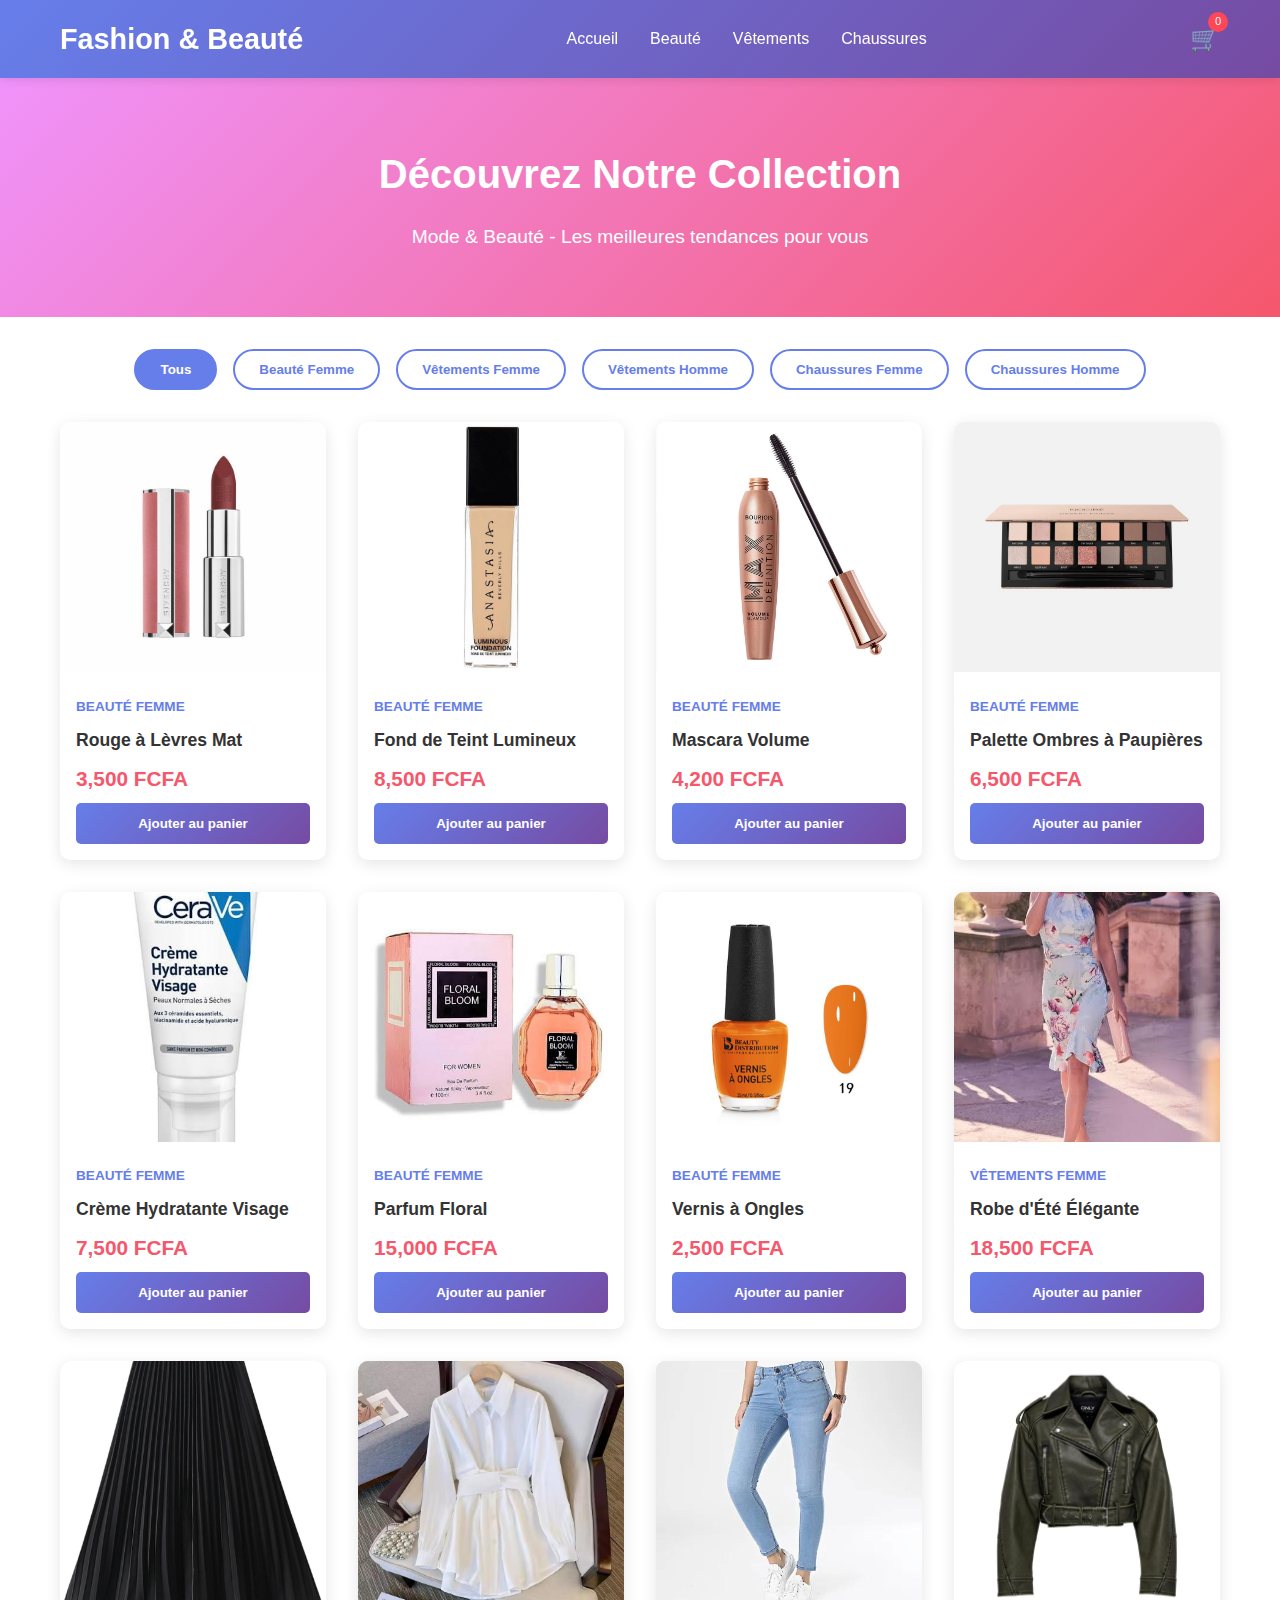
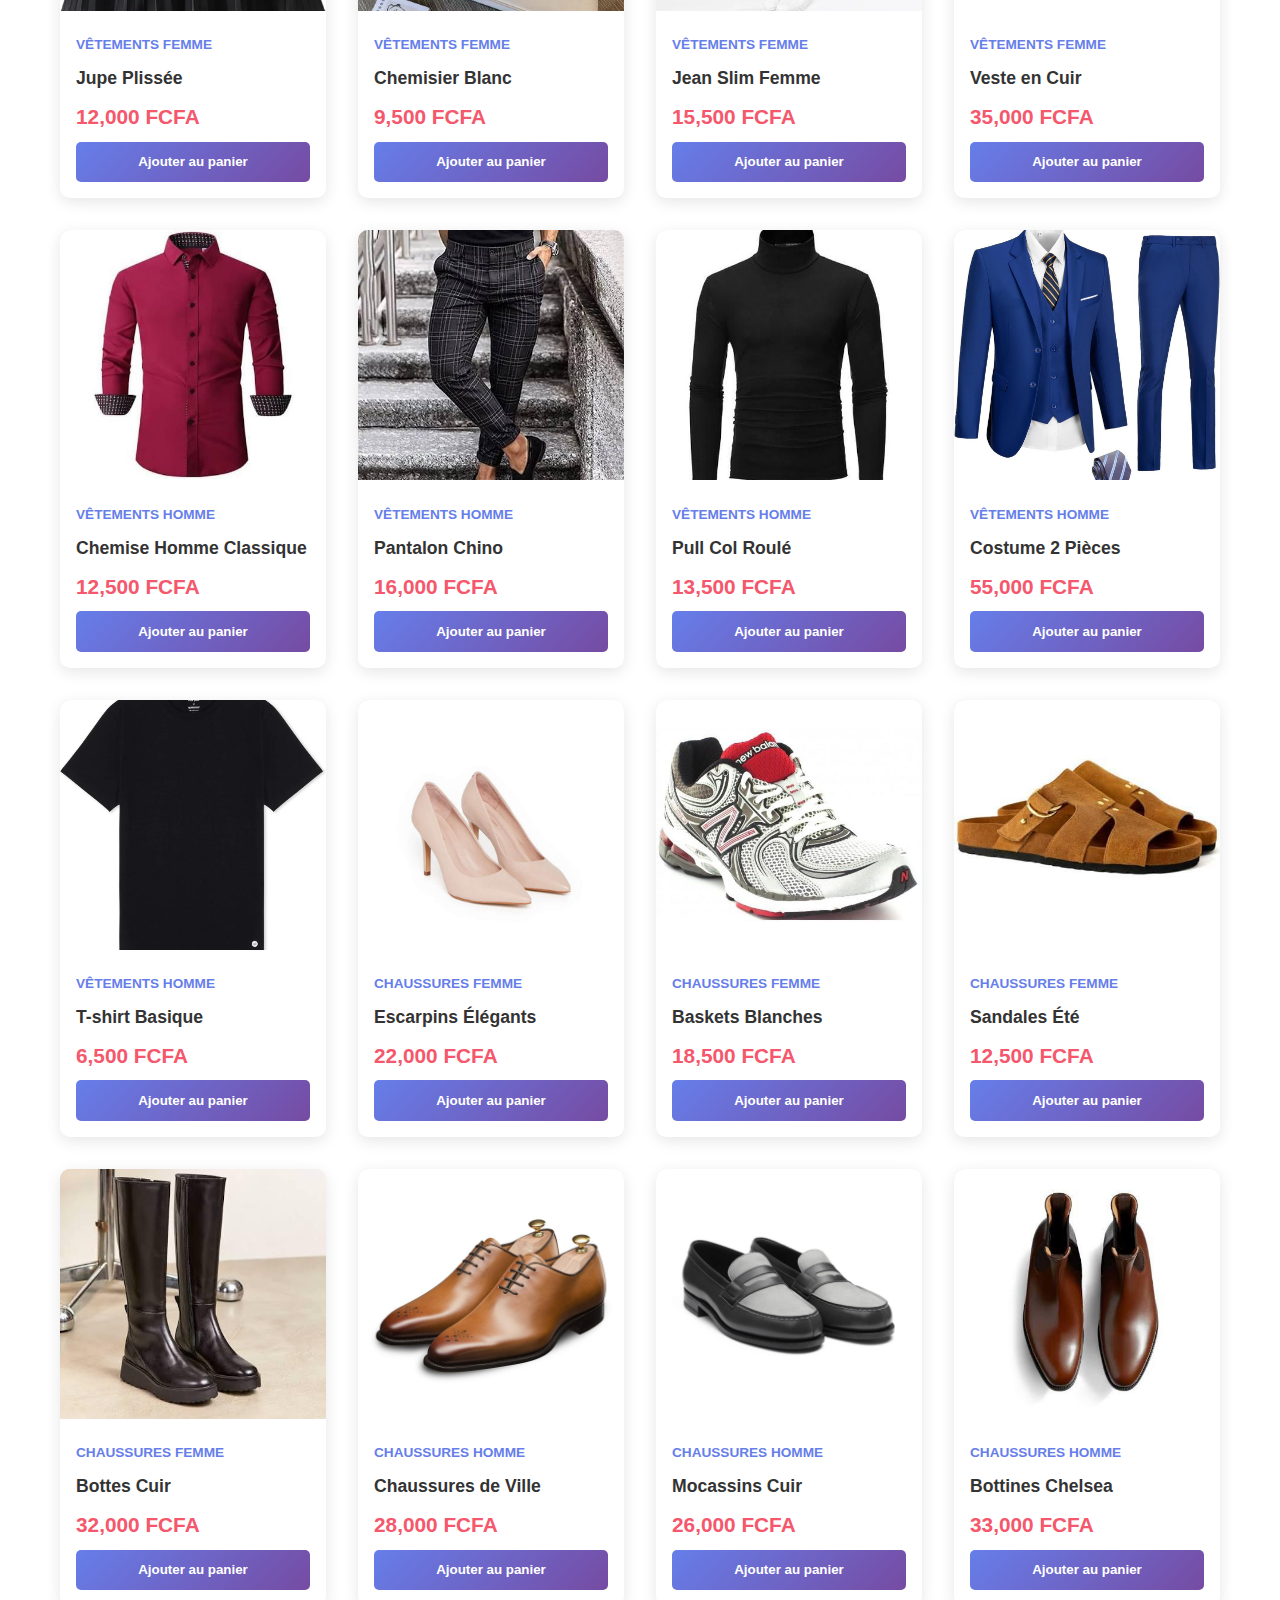
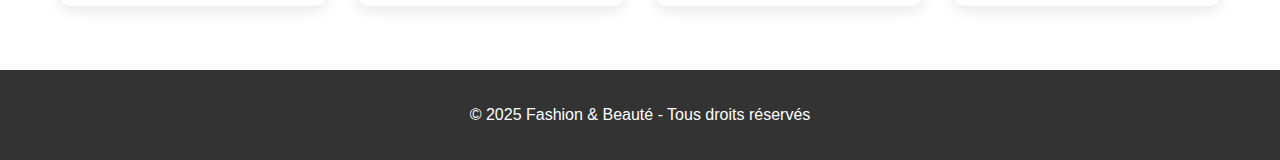
<file: index.html>
<!DOCTYPE html>
<html lang="fr">
<head>
    <meta charset="UTF-8">
    <meta name="viewport" content="width=device-width, initial-scale=1.0">
    <title>Fashion & Beauté</title>
    <style>
        * {
            margin: 0;
            padding: 0;
            box-sizing: border-box;
        }

        body {
            font-family: 'Arial', sans-serif;
            line-height: 1.6;
            color: #333;
        }

        header {
            background: linear-gradient(135deg, #667eea 0%, #764ba2 100%);
            color: white;
            padding: 1rem 0;
            box-shadow: 0 2px 10px rgba(0,0,0,0.1);
            position: sticky;
            top: 0;
            z-index: 1000;
        }

        nav {
            max-width: 1200px;
            margin: 0 auto;
            display: flex;
            justify-content: space-between;
            align-items: center;
            padding: 0 20px;
        }

        .logo {
            font-size: 1.8rem;
            font-weight: bold;
        }

        .nav-links {
            display: flex;
            gap: 2rem;
            list-style: none;
        }

        .nav-links a {
            color: white;
            text-decoration: none;
            transition: opacity 0.3s;
        }

        .nav-links a:hover {
            opacity: 0.8;
        }

        .cart-icon {
            position: relative;
            cursor: pointer;
            font-size: 1.5rem;
        }

        .cart-count {
            position: absolute;
            top: -8px;
            right: -8px;
            background: #ff4757;
            color: white;
            border-radius: 50%;
            width: 20px;
            height: 20px;
            display: flex;
            align-items: center;
            justify-content: center;
            font-size: 0.7rem;
        }

        .hero {
            background: linear-gradient(135deg, #f093fb 0%, #f5576c 100%);
            color: white;
            text-align: center;
            padding: 4rem 20px;
        }

        .hero h1 {
            font-size: 2.5rem;
            margin-bottom: 1rem;
        }

        .hero p {
            font-size: 1.2rem;
        }

        .filter-section {
            max-width: 1200px;
            margin: 2rem auto;
            padding: 0 20px;
            display: flex;
            gap: 1rem;
            flex-wrap: wrap;
            justify-content: center;
        }

        .filter-btn {
            padding: 0.7rem 1.5rem;
            border: 2px solid #667eea;
            background: white;
            color: #667eea;
            border-radius: 25px;
            cursor: pointer;
            transition: all 0.3s;
            font-weight: bold;
        }

        .filter-btn:hover,
        .filter-btn.active {
            background: #667eea;
            color: white;
        }

        .products {
            max-width: 1200px;
            margin: 2rem auto;
            padding: 0 20px;
            display: grid;
            grid-template-columns: repeat(auto-fill, minmax(250px, 1fr));
            gap: 2rem;
        }

        .product-card {
            background: white;
            border-radius: 10px;
            overflow: hidden;
            box-shadow: 0 4px 15px rgba(0,0,0,0.1);
            transition: transform 0.3s, box-shadow 0.3s;
        }

        .product-card:hover {
            transform: translateY(-5px);
            box-shadow: 0 6px 20px rgba(0,0,0,0.15);
        }

        .product-img {
            width: 100%;
            height: 250px;
            object-fit: cover;
            background: linear-gradient(135deg, #e0e0e0 0%, #f5f5f5 100%);
        }

        .product-img-placeholder {
            width: 100%;
            height: 250px;
            background: linear-gradient(135deg, #e0e0e0 0%, #f5f5f5 100%);
            display: flex;
            align-items: center;
            justify-content: center;
            font-size: 3rem;
        }

        .product-info {
            padding: 1rem;
        }

        .product-category {
            color: #667eea;
            font-size: 0.85rem;
            font-weight: bold;
            text-transform: uppercase;
        }

        .product-name {
            font-size: 1.1rem;
            margin: 0.5rem 0;
            font-weight: bold;
        }

        .product-price {
            font-size: 1.3rem;
            color: #f5576c;
            font-weight: bold;
            margin: 0.5rem 0;
        }

        .add-to-cart {
            width: 100%;
            padding: 0.8rem;
            background: linear-gradient(135deg, #667eea 0%, #764ba2 100%);
            color: white;
            border: none;
            border-radius: 5px;
            cursor: pointer;
            font-weight: bold;
            transition: opacity 0.3s;
        }

        .add-to-cart:hover {
            opacity: 0.9;
        }

        .cart-modal {
            display: none;
            position: fixed;
            top: 0;
            left: 0;
            width: 100%;
            height: 100%;
            background: rgba(0,0,0,0.7);
            z-index: 2000;
            align-items: center;
            justify-content: center;
        }

        .cart-content {
            background: white;
            padding: 2rem;
            border-radius: 10px;
            max-width: 500px;
            width: 90%;
            max-height: 80vh;
            overflow-y: auto;
        }

        .cart-header {
            display: flex;
            justify-content: space-between;
            align-items: center;
            margin-bottom: 1rem;
            border-bottom: 2px solid #667eea;
            padding-bottom: 1rem;
        }

        .close-cart {
            font-size: 1.5rem;
            cursor: pointer;
            background: none;
            border: none;
        }

        .cart-item {
            display: flex;
            justify-content: space-between;
            align-items: center;
            padding: 1rem 0;
            border-bottom: 1px solid #eee;
        }

        .cart-total {
            font-size: 1.5rem;
            font-weight: bold;
            text-align: right;
            margin-top: 1rem;
            color: #667eea;
        }

        .checkout-btn {
            width: 100%;
            padding: 1rem;
            background: #f5576c;
            color: white;
            border: none;
            border-radius: 5px;
            font-size: 1.1rem;
            font-weight: bold;
            cursor: pointer;
            margin-top: 1rem;
        }

        footer {
            background: #333;
            color: white;
            text-align: center;
            padding: 2rem;
            margin-top: 4rem;
        }

        @media (max-width: 768px) {
            .nav-links {
                gap: 1rem;
            }

            .hero h1 {
                font-size: 2rem;
            }

            .products {
                grid-template-columns: repeat(auto-fill, minmax(200px, 1fr));
                gap: 1rem;
            }
        }
    </style>
</head>
<body>
    <header>
        <nav>
            <div class="logo">Fashion & Beauté</div>
            <ul class="nav-links">
                <li><a href="#" onclick="filterProducts('tous'); return false;">Accueil</a></li>
                <li><a href="#" onclick="filterProducts('beaute'); return false;">Beauté</a></li>
                <li><a href="#" onclick="filterProducts('vetements'); return false;">Vêtements</a></li>
                <li><a href="#" onclick="filterProducts('chaussures'); return false;">Chaussures</a></li>
            </ul>
            <div class="cart-icon" onclick="toggleCart()">
                🛒
                <span class="cart-count" id="cartCount">0</span>
            </div>
        </nav>
    </header>

    <section class="hero">
        <h1>Découvrez Notre Collection</h1>
        <p>Mode & Beauté - Les meilleures tendances pour vous</p>
    </section>

    <section class="filter-section">
        <button class="filter-btn active" onclick="filterProducts('tous')">Tous</button>
        <button class="filter-btn" onclick="filterProducts('beaute')">Beauté Femme</button>
        <button class="filter-btn" onclick="filterProducts('vetements-femme')">Vêtements Femme</button>
        <button class="filter-btn" onclick="filterProducts('vetements-homme')">Vêtements Homme</button>
        <button class="filter-btn" onclick="filterProducts('chaussures-femme')">Chaussures Femme</button>
        <button class="filter-btn" onclick="filterProducts('chaussures-homme')">Chaussures Homme</button>
    </section>

    <section class="products" id="productsContainer"></section>

    <div class="cart-modal" id="cartModal">
        <div class="cart-content">
            <div class="cart-header">
                <h2>Mon Panier</h2>
                <button class="close-cart" onclick="toggleCart()">✕</button>
            </div>
            <div id="cartItems"></div>
            <div class="cart-total" id="cartTotal">Total: 0 FCFA</div>
            <button class="checkout-btn" onclick="checkout()">Commander</button>
        </div>
    </div>

    <footer>
        <p>&copy; 2025 Fashion & Beauté - Tous droits réservés</p>
    </footer>

    <script>
        const products = [
            {id: 1, name: 'Rouge à Lèvres Mat', price: 3500, category: 'beaute', image: ('Images/beauté5.jpg')},
            {id: 2, name: 'Fond de Teint Lumineux', price: 8500, category: 'beaute', image:('Images/beauté6.jpg')},
            {id: 3, name: 'Mascara Volume', price: 4200, category: 'beaute', image: 'Images/beauté7.jpg', emoji: '👁️'},
            {id: 4, name: 'Palette Ombres à Paupières', price: 6500, category: 'beaute', image: 'Images/beauté4.jpg', emoji: '🎨'},
            {id: 5, name: 'Crème Hydratante Visage', price: 7500, category: 'beaute', image: 'Images/beauté1.jpg', emoji: '🧴'},
            {id: 6, name: 'Parfum Floral', price: 15000, category: 'beaute', image: 'Images/beauté3.jpg', emoji: '🌸'},
            {id: 7, name: 'Vernis à Ongles', price: 2500, category: 'beaute', image: 'Images/beauté2.jpg', emoji: '💅'},
            {id: 8, name: 'Robe d\'Été Élégante', price: 18500, category: 'vetements-femme', image: 'Images/femme2.jpg', emoji: '👗'},
            {id: 9, name: 'Jupe Plissée', price: 12000, category: 'vetements-femme', image: 'Images/femme4.jpg', emoji: '👚'},
            {id: 10, name: 'Chemisier Blanc', price: 9500, category: 'vetements-femme', image: 'Images/femme1.jpg', emoji: '👔'},
            {id: 11, name: 'Jean Slim Femme', price: 15500, category: 'vetements-femme', image: 'Images/femme3.jpg', emoji: '👖'},
            {id: 12, name: 'Veste en Cuir', price: 35000, category: 'vetements-femme', image: 'Images/femme7.jpg', emoji: '🧥'},
            {id: 13, name: 'Chemise Homme Classique', price: 12500, category: 'vetements-homme', image: 'Images/homme2.jpg', emoji: '👔'},
            {id: 14, name: 'Pantalon Chino', price: 16000, category: 'vetements-homme', image: 'Images/homme1.jpg', emoji: '👖'},
            {id: 15, name: 'Pull Col Roulé', price: 13500, category: 'vetements-homme', image: 'Images/homme4.jpg', emoji: '🧶'},
            {id: 16, name: 'Costume 2 Pièces', price: 55000, category: 'vetements-homme', image: 'Images/homme5.jpg', emoji: '🤵'},
            {id: 17, name: 'T-shirt Basique', price: 6500, category: 'vetements-homme', image: 'Images/homme7.jpg', emoji: '👕'},
            {id: 18, name: 'Escarpins Élégants', price: 22000, category: 'chaussures-femme', image: 'Images/femme5.jpg', emoji: '👠'},
            {id: 19, name: 'Baskets Blanches', price: 18500, category: 'chaussures-femme', image: 'Images/femme8.jpg', emoji: '👟'},
            {id: 20, name: 'Sandales Été', price: 12500, category: 'chaussures-femme', image: 'Images/femme9.jpg', emoji: '👡'},
            {id: 21, name: 'Bottes Cuir', price: 32000, category: 'chaussures-femme', image: 'Images/femme6.jpg', emoji: '👢'},
            {id: 22, name: 'Chaussures de Ville ', price: 28000, category: 'chaussures-homme', image: 'Images/homme8.jpg', emoji: '👞'},
            {id: 24, name: 'Mocassins Cuir', price: 26000, category: 'chaussures-homme', image: 'Images/homme10.jpg', emoji: '👞'},
            {id: 25, name: 'Bottines Chelsea', price: 33000, category: 'chaussures-homme', image: 'Images/homme9.jpg', emoji: '👢'},
        ];

        let cart = [];
        let currentFilter = 'tous';

        function displayProducts(filter = 'tous') {
            const container = document.getElementById('productsContainer');
            const filtered = filter === 'tous' ? products : products.filter(p => {
                if (filter === 'beaute') return p.category === 'beaute';
                if (filter === 'vetements') return p.category.includes('vetements');
                if (filter === 'chaussures') return p.category.includes('chaussures');
                return p.category === filter;
            });

            container.innerHTML = filtered.map(product => `
                <div class="product-card">
                    <img src="${product.image}" alt="${product.name}" class="product-img">
                    <div class="product-info">
                        <div class="product-category">${getCategoryName(product.category)}</div>
                        <div class="product-name">${product.name}</div>
                        <div class="product-price">${product.price.toLocaleString()} FCFA</div>
                        <button class="add-to-cart" onclick="addToCart(${product.id})">
                            Ajouter au panier
                        </button>
                    </div>
                </div>
            `).join('');
        }

        function getCategoryName(cat) {
            const names = {
                'beaute': 'Beauté Femme',
                'vetements-femme': 'Vêtements Femme',
                'vetements-homme': 'Vêtements Homme',
                'chaussures-femme': 'Chaussures Femme',
                'chaussures-homme': 'Chaussures Homme'
            };
            return names[cat] || cat;
        }

        function filterProducts(filter) {
            currentFilter = filter;
            displayProducts(filter);
            
            document.querySelectorAll('.filter-btn').forEach(btn => {
                btn.classList.remove('active');
            });
            event.target.classList.add('active');
        }

        function addToCart(productId) {
            const product = products.find(p => p.id === productId);
            const existingItem = cart.find(item => item.id === productId);

            if (existingItem) {
                existingItem.quantity++;
            } else {
                cart.push({...product, quantity: 1});
            }

            updateCartDisplay();
        }

        function removeFromCart(productId) {
            cart = cart.filter(item => item.id !== productId);
            updateCartDisplay();
        }

        function updateCartDisplay() {
            const cartCount = document.getElementById('cartCount');
            const cartItems = document.getElementById('cartItems');
            const cartTotal = document.getElementById('cartTotal');

            const totalItems = cart.reduce((sum, item) => sum + item.quantity, 0);
            cartCount.textContent = totalItems;

            if (cart.length === 0) {
                cartItems.innerHTML = '<p style="text-align: center; padding: 2rem;">Votre panier est vide</p>';
                cartTotal.textContent = 'Total: 0 FCFA';
                return;
            }

            cartItems.innerHTML = cart.map(item => `
                <div class="cart-item">
                    <div>
                        <strong>${item.name}</strong><br>
                        ${item.price.toLocaleString()} FCFA x ${item.quantity}
                    </div>
                    <button onclick="removeFromCart(${item.id})" style="background: #f5576c; color: white; border: none; padding: 0.5rem 1rem; border-radius: 5px; cursor: pointer;">
                        Retirer
                    </button>
                </div>
            `).join('');

            const total = cart.reduce((sum, item) => sum + (item.price * item.quantity), 0);
            cartTotal.textContent = `Total: ${total.toLocaleString()} FCFA`;
        }

        function toggleCart() {
            const modal = document.getElementById('cartModal');
            modal.style.display = modal.style.display === 'flex' ? 'none' : 'flex';
        }

        function checkout() {
            if (cart.length === 0) {
                alert('Votre panier est vide !');
                return;
            }

            const total = cart.reduce((sum, item) => sum + (item.price * item.quantity), 0);
            alert(`Commande confirmée !\n\nMontant total: ${total.toLocaleString()} FCFA\n\nMerci pour votre achat !`);
            
            cart = [];
            updateCartDisplay();
            toggleCart();
        }

        displayProducts();
    </script>
</body>
</html>
</file>
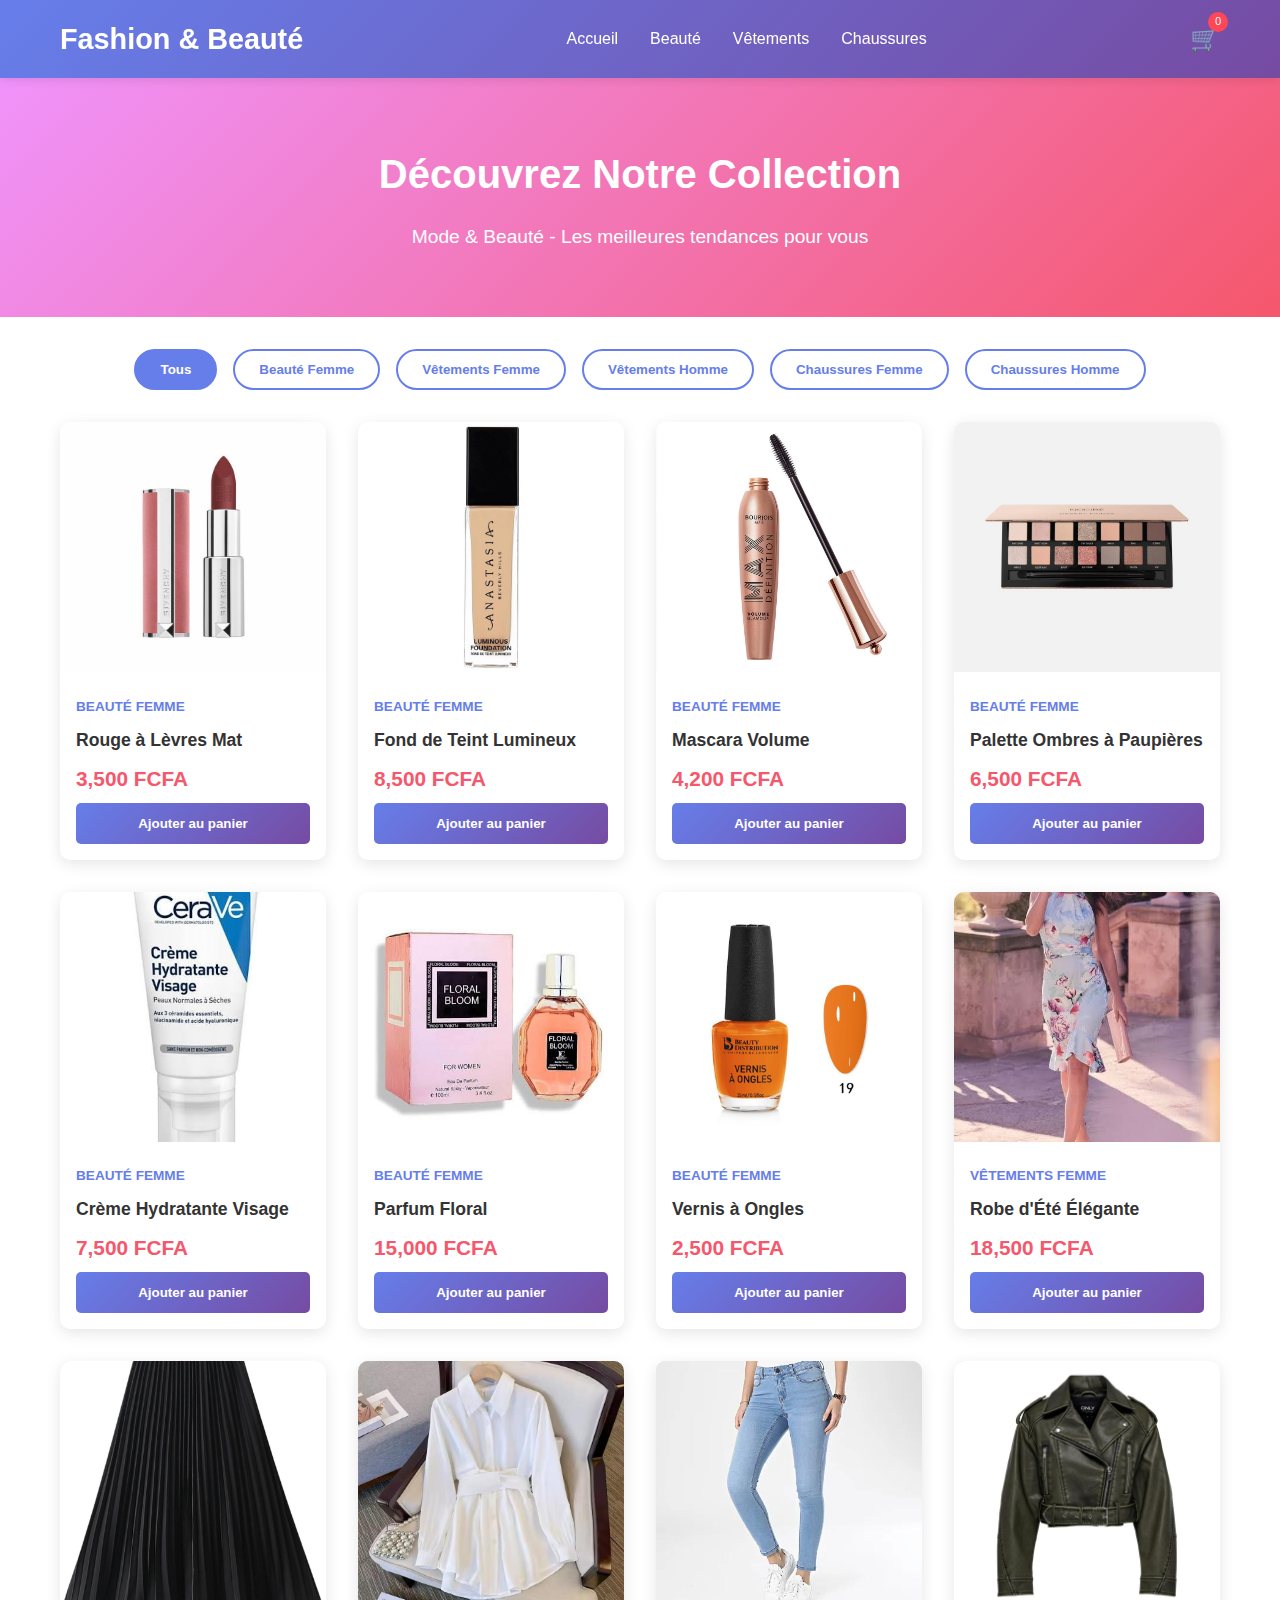
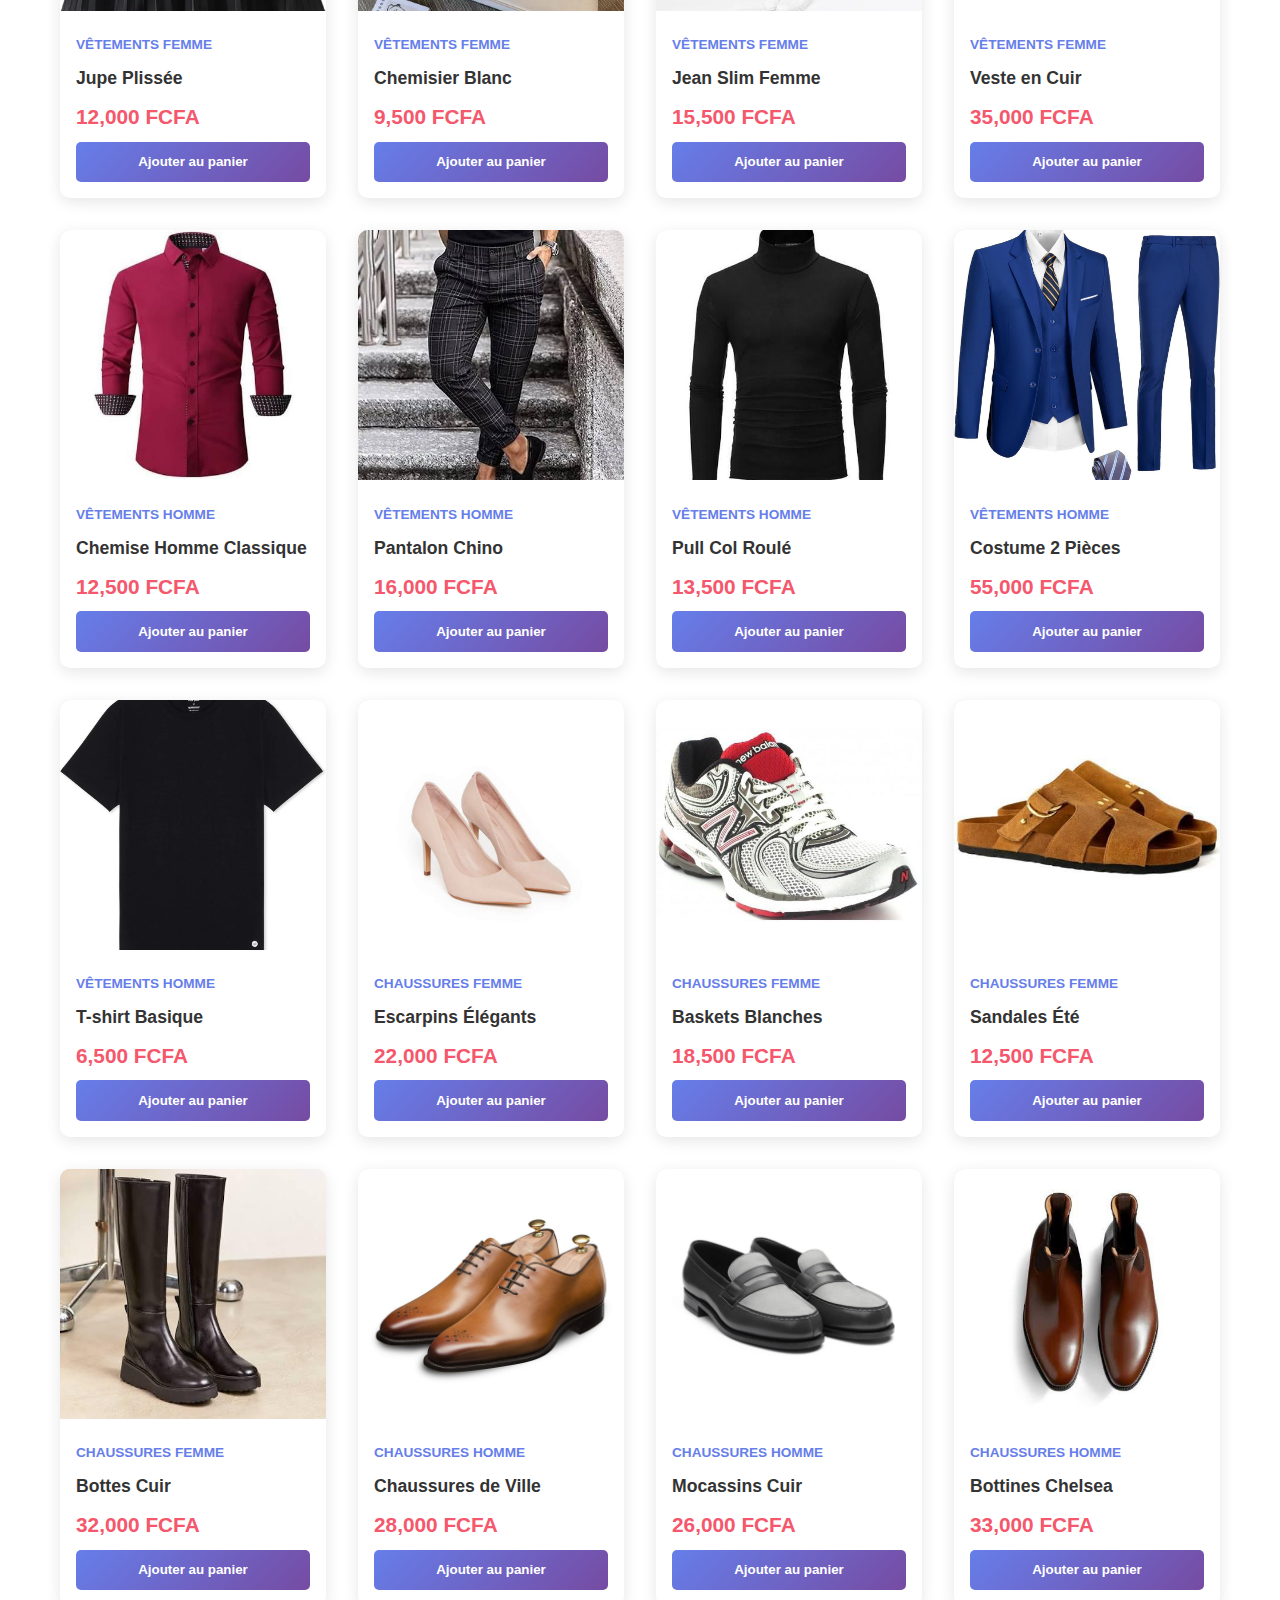
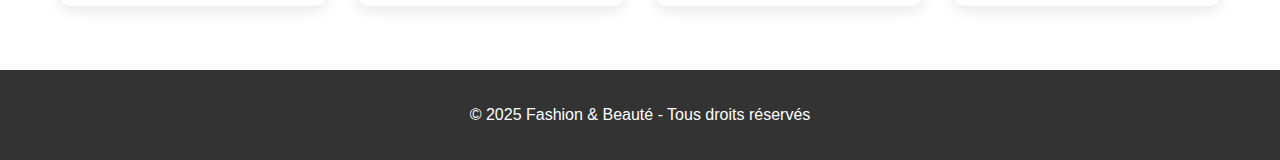
<file: styleshop.html>
<!DOCTYPE html>
<html lang="fr">
<head>
    <meta charset="UTF-8">
    <meta name="viewport" content="width=device-width, initial-scale=1.0">
    <title>Fashion & Beauté</title>
    <style>
        * {
            margin: 0;
            padding: 0;
            box-sizing: border-box;
        }

        body {
            font-family: 'Arial', sans-serif;
            line-height: 1.6;
            color: #333;
        }

        header {
            background: linear-gradient(135deg, #667eea 0%, #764ba2 100%);
            color: white;
            padding: 1rem 0;
            box-shadow: 0 2px 10px rgba(0,0,0,0.1);
            position: sticky;
            top: 0;
            z-index: 1000;
        }

        nav {
            max-width: 1200px;
            margin: 0 auto;
            display: flex;
            justify-content: space-between;
            align-items: center;
            padding: 0 20px;
        }

        .logo {
            font-size: 1.8rem;
            font-weight: bold;
        }

        .nav-links {
            display: flex;
            gap: 2rem;
            list-style: none;
        }

        .nav-links a {
            color: white;
            text-decoration: none;
            transition: opacity 0.3s;
        }

        .nav-links a:hover {
            opacity: 0.8;
        }

        .cart-icon {
            position: relative;
            cursor: pointer;
            font-size: 1.5rem;
        }

        .cart-count {
            position: absolute;
            top: -8px;
            right: -8px;
            background: #ff4757;
            color: white;
            border-radius: 50%;
            width: 20px;
            height: 20px;
            display: flex;
            align-items: center;
            justify-content: center;
            font-size: 0.7rem;
        }

        .hero {
            background: linear-gradient(135deg, #f093fb 0%, #f5576c 100%);
            color: white;
            text-align: center;
            padding: 4rem 20px;
        }

        .hero h1 {
            font-size: 2.5rem;
            margin-bottom: 1rem;
        }

        .hero p {
            font-size: 1.2rem;
        }

        .filter-section {
            max-width: 1200px;
            margin: 2rem auto;
            padding: 0 20px;
            display: flex;
            gap: 1rem;
            flex-wrap: wrap;
            justify-content: center;
        }

        .filter-btn {
            padding: 0.7rem 1.5rem;
            border: 2px solid #667eea;
            background: white;
            color: #667eea;
            border-radius: 25px;
            cursor: pointer;
            transition: all 0.3s;
            font-weight: bold;
        }

        .filter-btn:hover,
        .filter-btn.active {
            background: #667eea;
            color: white;
        }

        .products {
            max-width: 1200px;
            margin: 2rem auto;
            padding: 0 20px;
            display: grid;
            grid-template-columns: repeat(auto-fill, minmax(250px, 1fr));
            gap: 2rem;
        }

        .product-card {
            background: white;
            border-radius: 10px;
            overflow: hidden;
            box-shadow: 0 4px 15px rgba(0,0,0,0.1);
            transition: transform 0.3s, box-shadow 0.3s;
        }

        .product-card:hover {
            transform: translateY(-5px);
            box-shadow: 0 6px 20px rgba(0,0,0,0.15);
        }

        .product-img {
            width: 100%;
            height: 250px;
            object-fit: cover;
            background: linear-gradient(135deg, #e0e0e0 0%, #f5f5f5 100%);
        }

        .product-img-placeholder {
            width: 100%;
            height: 250px;
            background: linear-gradient(135deg, #e0e0e0 0%, #f5f5f5 100%);
            display: flex;
            align-items: center;
            justify-content: center;
            font-size: 3rem;
        }

        .product-info {
            padding: 1rem;
        }

        .product-category {
            color: #667eea;
            font-size: 0.85rem;
            font-weight: bold;
            text-transform: uppercase;
        }

        .product-name {
            font-size: 1.1rem;
            margin: 0.5rem 0;
            font-weight: bold;
        }

        .product-price {
            font-size: 1.3rem;
            color: #f5576c;
            font-weight: bold;
            margin: 0.5rem 0;
        }

        .add-to-cart {
            width: 100%;
            padding: 0.8rem;
            background: linear-gradient(135deg, #667eea 0%, #764ba2 100%);
            color: white;
            border: none;
            border-radius: 5px;
            cursor: pointer;
            font-weight: bold;
            transition: opacity 0.3s;
        }

        .add-to-cart:hover {
            opacity: 0.9;
        }

        .cart-modal {
            display: none;
            position: fixed;
            top: 0;
            left: 0;
            width: 100%;
            height: 100%;
            background: rgba(0,0,0,0.7);
            z-index: 2000;
            align-items: center;
            justify-content: center;
        }

        .cart-content {
            background: white;
            padding: 2rem;
            border-radius: 10px;
            max-width: 500px;
            width: 90%;
            max-height: 80vh;
            overflow-y: auto;
        }

        .cart-header {
            display: flex;
            justify-content: space-between;
            align-items: center;
            margin-bottom: 1rem;
            border-bottom: 2px solid #667eea;
            padding-bottom: 1rem;
        }

        .close-cart {
            font-size: 1.5rem;
            cursor: pointer;
            background: none;
            border: none;
        }

        .cart-item {
            display: flex;
            justify-content: space-between;
            align-items: center;
            padding: 1rem 0;
            border-bottom: 1px solid #eee;
        }

        .cart-total {
            font-size: 1.5rem;
            font-weight: bold;
            text-align: right;
            margin-top: 1rem;
            color: #667eea;
        }

        .checkout-btn {
            width: 100%;
            padding: 1rem;
            background: #f5576c;
            color: white;
            border: none;
            border-radius: 5px;
            font-size: 1.1rem;
            font-weight: bold;
            cursor: pointer;
            margin-top: 1rem;
        }

        footer {
            background: #333;
            color: white;
            text-align: center;
            padding: 2rem;
            margin-top: 4rem;
        }

        @media (max-width: 768px) {
            .nav-links {
                gap: 1rem;
            }

            .hero h1 {
                font-size: 2rem;
            }

            .products {
                grid-template-columns: repeat(auto-fill, minmax(200px, 1fr));
                gap: 1rem;
            }
        }
    </style>
</head>
<body>
    <header>
        <nav>
            <div class="logo">Fashion & Beauté</div>
            <ul class="nav-links">
                <li><a href="#" onclick="filterProducts('tous'); return false;">Accueil</a></li>
                <li><a href="#" onclick="filterProducts('beaute'); return false;">Beauté</a></li>
                <li><a href="#" onclick="filterProducts('vetements'); return false;">Vêtements</a></li>
                <li><a href="#" onclick="filterProducts('chaussures'); return false;">Chaussures</a></li>
            </ul>
            <div class="cart-icon" onclick="toggleCart()">
                🛒
                <span class="cart-count" id="cartCount">0</span>
            </div>
        </nav>
    </header>

    <section class="hero">
        <h1>Découvrez Notre Collection</h1>
        <p>Mode & Beauté - Les meilleures tendances pour vous</p>
    </section>

    <section class="filter-section">
        <button class="filter-btn active" onclick="filterProducts('tous')">Tous</button>
        <button class="filter-btn" onclick="filterProducts('beaute')">Beauté Femme</button>
        <button class="filter-btn" onclick="filterProducts('vetements-femme')">Vêtements Femme</button>
        <button class="filter-btn" onclick="filterProducts('vetements-homme')">Vêtements Homme</button>
        <button class="filter-btn" onclick="filterProducts('chaussures-femme')">Chaussures Femme</button>
        <button class="filter-btn" onclick="filterProducts('chaussures-homme')">Chaussures Homme</button>
    </section>

    <section class="products" id="productsContainer"></section>

    <div class="cart-modal" id="cartModal">
        <div class="cart-content">
            <div class="cart-header">
                <h2>Mon Panier</h2>
                <button class="close-cart" onclick="toggleCart()">✕</button>
            </div>
            <div id="cartItems"></div>
            <div class="cart-total" id="cartTotal">Total: 0 FCFA</div>
            <button class="checkout-btn" onclick="checkout()">Commander</button>
        </div>
    </div>

    <footer>
        <p>&copy; 2025 Fashion & Beauté - Tous droits réservés</p>
    </footer>

    <script>
        const products = [
            {id: 1, name: 'Rouge à Lèvres Mat', price: 3500, category: 'beaute', image: ('Images/beauté5.jpg')},
            {id: 2, name: 'Fond de Teint Lumineux', price: 8500, category: 'beaute', image:('Images/beauté6.jpg')},
            {id: 3, name: 'Mascara Volume', price: 4200, category: 'beaute', image: 'Images/beauté7.jpg', emoji: '👁️'},
            {id: 4, name: 'Palette Ombres à Paupières', price: 6500, category: 'beaute', image: 'Images/beauté4.jpg', emoji: '🎨'},
            {id: 5, name: 'Crème Hydratante Visage', price: 7500, category: 'beaute', image: 'Images/beauté1.jpg', emoji: '🧴'},
            {id: 6, name: 'Parfum Floral', price: 15000, category: 'beaute', image: 'Images/beauté3.jpg', emoji: '🌸'},
            {id: 7, name: 'Vernis à Ongles', price: 2500, category: 'beaute', image: 'Images/beauté2.jpg', emoji: '💅'},
            {id: 8, name: 'Robe d\'Été Élégante', price: 18500, category: 'vetements-femme', image: 'Images/femme2.jpg', emoji: '👗'},
            {id: 9, name: 'Jupe Plissée', price: 12000, category: 'vetements-femme', image: 'Images/femme4.jpg', emoji: '👚'},
            {id: 10, name: 'Chemisier Blanc', price: 9500, category: 'vetements-femme', image: 'Images/femme1.jpg', emoji: '👔'},
            {id: 11, name: 'Jean Slim Femme', price: 15500, category: 'vetements-femme', image: 'Images/femme3.jpg', emoji: '👖'},
            {id: 12, name: 'Veste en Cuir', price: 35000, category: 'vetements-femme', image: 'Images/femme7.jpg', emoji: '🧥'},
            {id: 13, name: 'Chemise Homme Classique', price: 12500, category: 'vetements-homme', image: 'Images/homme2.jpg', emoji: '👔'},
            {id: 14, name: 'Pantalon Chino', price: 16000, category: 'vetements-homme', image: 'Images/homme1.jpg', emoji: '👖'},
            {id: 15, name: 'Pull Col Roulé', price: 13500, category: 'vetements-homme', image: 'Images/homme4.jpg', emoji: '🧶'},
            {id: 16, name: 'Costume 2 Pièces', price: 55000, category: 'vetements-homme', image: 'Images/homme5.jpg', emoji: '🤵'},
            {id: 17, name: 'T-shirt Basique', price: 6500, category: 'vetements-homme', image: 'Images/homme7.jpg', emoji: '👕'},
            {id: 18, name: 'Escarpins Élégants', price: 22000, category: 'chaussures-femme', image: 'Images/femme5.jpg', emoji: '👠'},
            {id: 19, name: 'Baskets Blanches', price: 18500, category: 'chaussures-femme', image: 'Images/femme8.jpg', emoji: '👟'},
            {id: 20, name: 'Sandales Été', price: 12500, category: 'chaussures-femme', image: 'Images/femme9.jpg', emoji: '👡'},
            {id: 21, name: 'Bottes Cuir', price: 32000, category: 'chaussures-femme', image: 'Images/femme6.jpg', emoji: '👢'},
            {id: 22, name: 'Chaussures de Ville ', price: 28000, category: 'chaussures-homme', image: 'Images/homme8.jpg', emoji: '👞'},
            {id: 24, name: 'Mocassins Cuir', price: 26000, category: 'chaussures-homme', image: 'Images/homme10.jpg', emoji: '👞'},
            {id: 25, name: 'Bottines Chelsea', price: 33000, category: 'chaussures-homme', image: 'Images/homme9.jpg', emoji: '👢'},
        ];

        let cart = [];
        let currentFilter = 'tous';

        function displayProducts(filter = 'tous') {
            const container = document.getElementById('productsContainer');
            const filtered = filter === 'tous' ? products : products.filter(p => {
                if (filter === 'beaute') return p.category === 'beaute';
                if (filter === 'vetements') return p.category.includes('vetements');
                if (filter === 'chaussures') return p.category.includes('chaussures');
                return p.category === filter;
            });

            container.innerHTML = filtered.map(product => `
                <div class="product-card">
                    <img src="${product.image}" alt="${product.name}" class="product-img">
                    <div class="product-info">
                        <div class="product-category">${getCategoryName(product.category)}</div>
                        <div class="product-name">${product.name}</div>
                        <div class="product-price">${product.price.toLocaleString()} FCFA</div>
                        <button class="add-to-cart" onclick="addToCart(${product.id})">
                            Ajouter au panier
                        </button>
                    </div>
                </div>
            `).join('');
        }

        function getCategoryName(cat) {
            const names = {
                'beaute': 'Beauté Femme',
                'vetements-femme': 'Vêtements Femme',
                'vetements-homme': 'Vêtements Homme',
                'chaussures-femme': 'Chaussures Femme',
                'chaussures-homme': 'Chaussures Homme'
            };
            return names[cat] || cat;
        }

        function filterProducts(filter) {
            currentFilter = filter;
            displayProducts(filter);
            
            document.querySelectorAll('.filter-btn').forEach(btn => {
                btn.classList.remove('active');
            });
            event.target.classList.add('active');
        }

        function addToCart(productId) {
            const product = products.find(p => p.id === productId);
            const existingItem = cart.find(item => item.id === productId);

            if (existingItem) {
                existingItem.quantity++;
            } else {
                cart.push({...product, quantity: 1});
            }

            updateCartDisplay();
        }

        function removeFromCart(productId) {
            cart = cart.filter(item => item.id !== productId);
            updateCartDisplay();
        }

        function updateCartDisplay() {
            const cartCount = document.getElementById('cartCount');
            const cartItems = document.getElementById('cartItems');
            const cartTotal = document.getElementById('cartTotal');

            const totalItems = cart.reduce((sum, item) => sum + item.quantity, 0);
            cartCount.textContent = totalItems;

            if (cart.length === 0) {
                cartItems.innerHTML = '<p style="text-align: center; padding: 2rem;">Votre panier est vide</p>';
                cartTotal.textContent = 'Total: 0 FCFA';
                return;
            }

            cartItems.innerHTML = cart.map(item => `
                <div class="cart-item">
                    <div>
                        <strong>${item.name}</strong><br>
                        ${item.price.toLocaleString()} FCFA x ${item.quantity}
                    </div>
                    <button onclick="removeFromCart(${item.id})" style="background: #f5576c; color: white; border: none; padding: 0.5rem 1rem; border-radius: 5px; cursor: pointer;">
                        Retirer
                    </button>
                </div>
            `).join('');

            const total = cart.reduce((sum, item) => sum + (item.price * item.quantity), 0);
            cartTotal.textContent = `Total: ${total.toLocaleString()} FCFA`;
        }

        function toggleCart() {
            const modal = document.getElementById('cartModal');
            modal.style.display = modal.style.display === 'flex' ? 'none' : 'flex';
        }

        function checkout() {
            if (cart.length === 0) {
                alert('Votre panier est vide !');
                return;
            }

            const total = cart.reduce((sum, item) => sum + (item.price * item.quantity), 0);
            alert(`Commande confirmée !\n\nMontant total: ${total.toLocaleString()} FCFA\n\nMerci pour votre achat !`);
            
            cart = [];
            updateCartDisplay();
            toggleCart();
        }

        displayProducts();
    </script>
</body>
</html>
</file>
